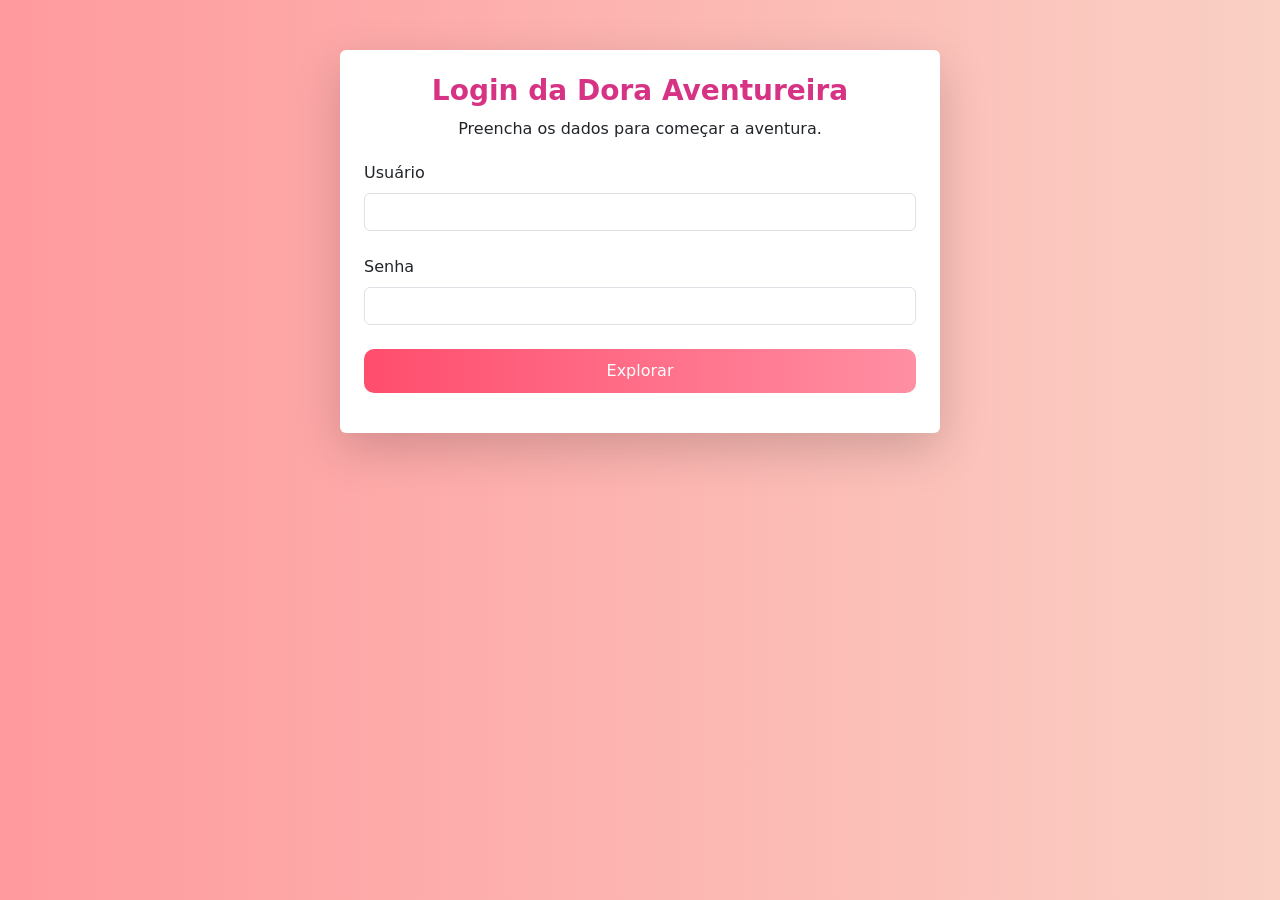
<file: index/index.html>
<html lang="en">
<head>
    <meta charset="UTF-8">
    <meta name="viewport" content="width=device-width, initial-scale=1.0">
    <title>dora</title>
</head>
<body>
    
</body>
</html>
<html lang="pt-br">
<head>
    <meta charset="UTF-8">
    <meta name="viewport" content="width=device-width, initial-scale=1.0">

    <link href="https://cdn.jsdelivr.net/npm/bootstrap@5.3.8/dist/css/bootstrap.min.css" rel="stylesheet">
    <link rel="stylesheet" href="../style.css">

    <title>Dora aventureira</title>
</head>

<body id="pagina_login">

<div id="container" class="container shadow-lg p-4 bg-white rounded" style="margin-top:50px; max-width:600px;">

    <h3 class="text-center"><strong>Login da Dora Aventureira</strong></h3>

    <p class="text-center">
        Preencha os dados para começar a aventura.
    </p>

    <form id="formulario">

        <label>Usuário</label>
        <input type="text" id="nome" class="form-control">

        <label class="mt-3">Senha</label>
        <input type="password" id="senha" class="form-control">

        <button class="mt-3 w-100" type="submit">Explorar</button>

    </form>

</div>

<script src="../script.js"></script>
</body>
</html>
</file>
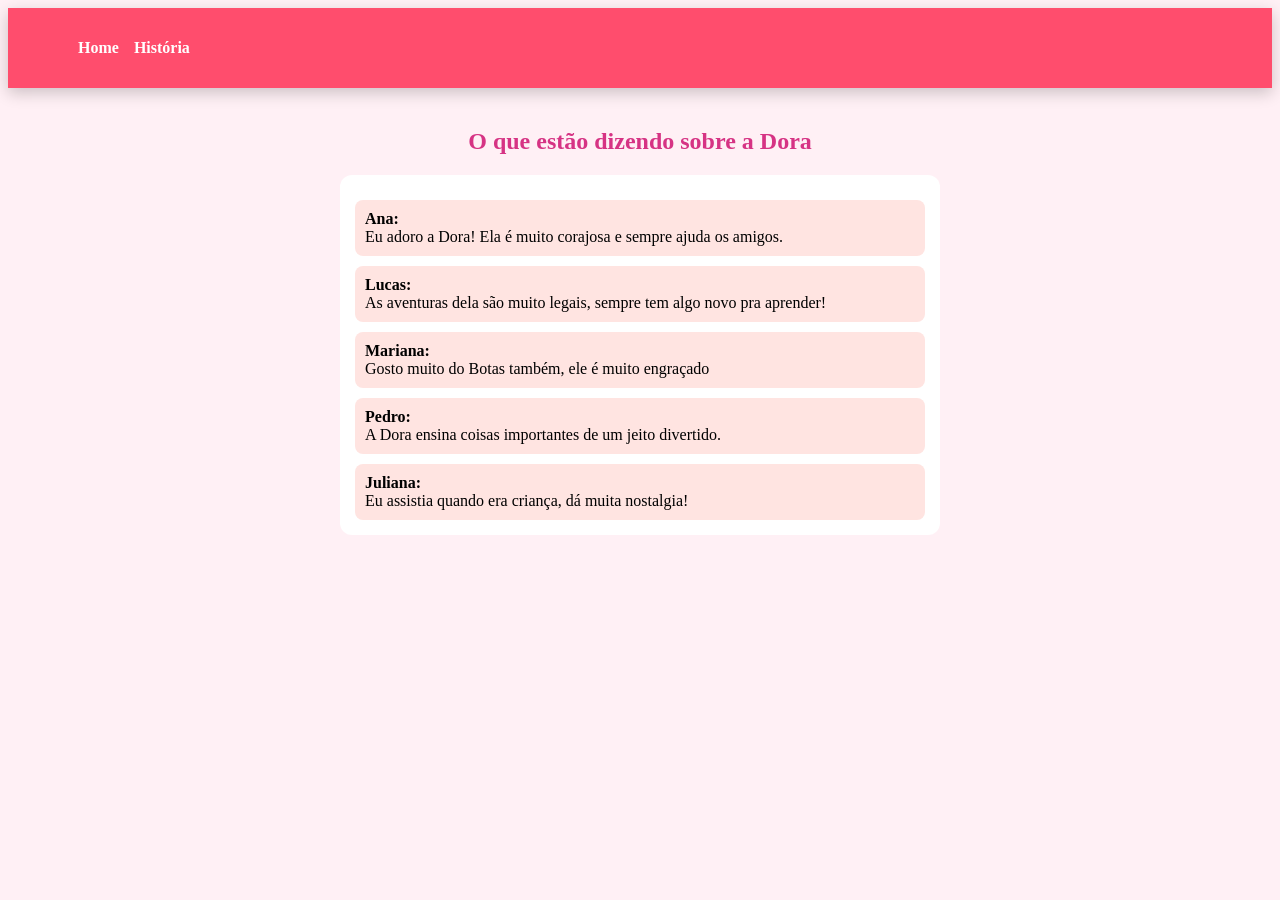
<file: index/comentarios.html>
<html lang="en">
<head>
    <meta charset="UTF-8">
    <meta name="viewport" content="width=device-width, initial-scale=1.0">
    <title>comentarios</title>
</head>
<body>
    
</body>
</html>
<html lang="pt-br">
<head>
<meta charset="UTF-8">
<meta name="viewport" content="width=device-width, initial-scale=1.0">

<link rel="stylesheet" href="../style.css">

<title>Comentários</title>
</head>

<body id="pagina_comentarios">

<nav id="navbar">
    <ul id="links">
        <li><a href="home.html">Home</a></li>
        <li><a href="historia.html">História</a></li>
    </ul>
</nav>

<div class="area-comentarios">

    <h2>O que estão dizendo sobre a Dora</h2>

    <div class="lista">

        <div class="comentario-item">
            <strong>Ana:</strong><br>
            Eu adoro a Dora! Ela é muito corajosa e sempre ajuda os amigos.
        </div>

        <div class="comentario-item">
            <strong>Lucas:</strong><br>
            As aventuras dela são muito legais, sempre tem algo novo pra aprender!
        </div>

        <div class="comentario-item">
            <strong>Mariana:</strong><br>
            Gosto muito do Botas também, ele é muito engraçado 
        </div>

        <div class="comentario-item">
            <strong>Pedro:</strong><br>
            A Dora ensina coisas importantes de um jeito divertido.
        </div>

        <div class="comentario-item">
            <strong>Juliana:</strong><br>
            Eu assistia quando era criança, dá muita nostalgia!
        </div>

    </div>

</div>

</body>
</html>
</file>
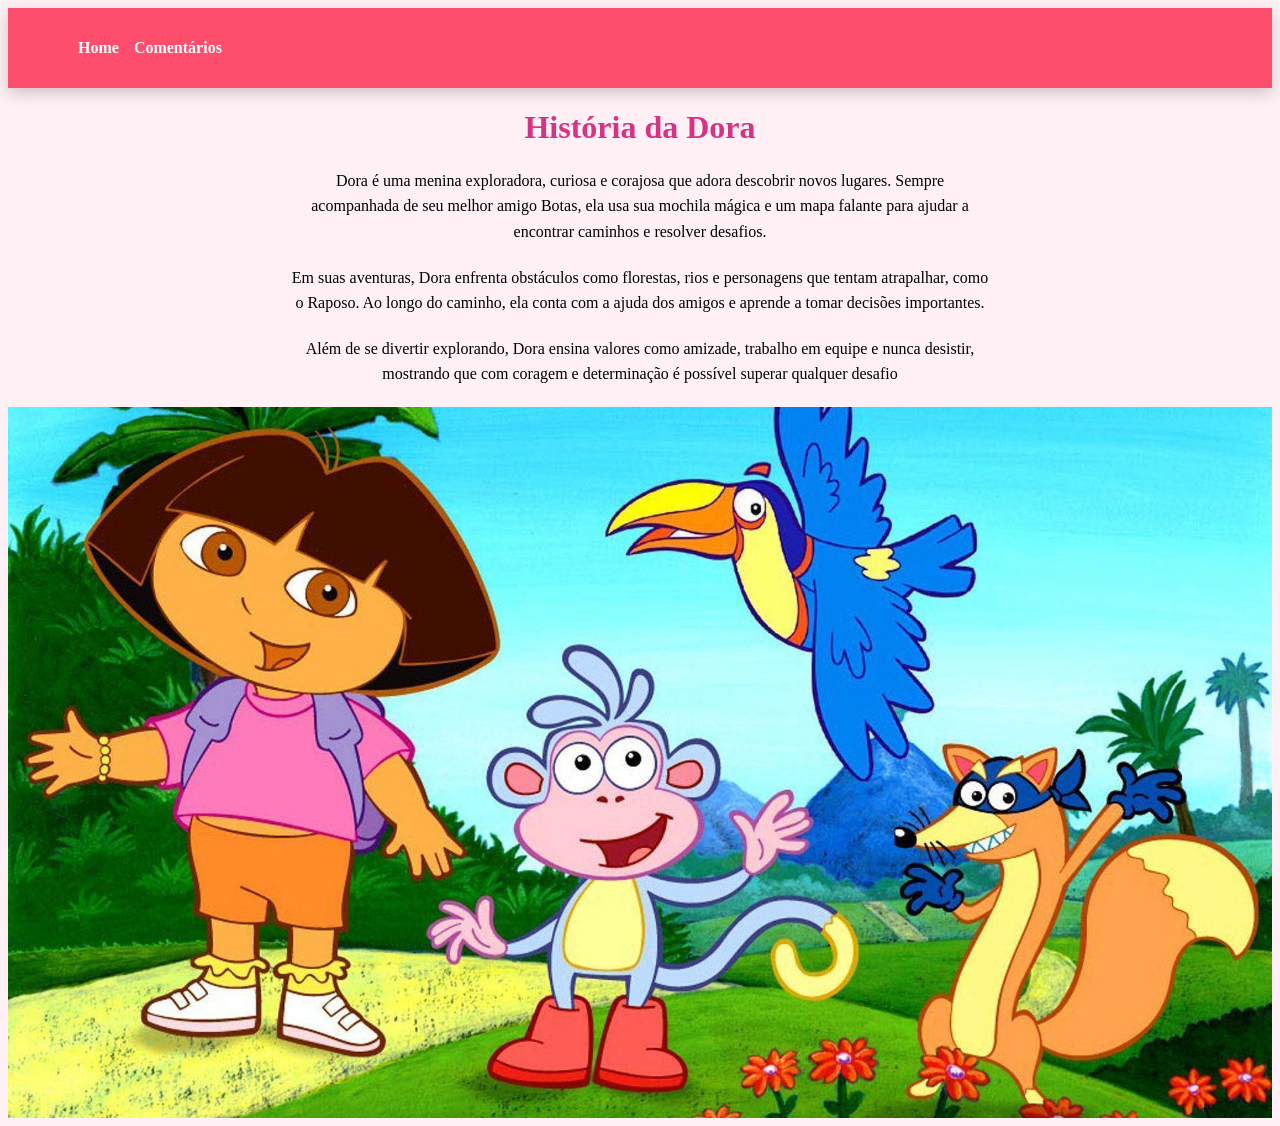
<file: index/historia.html>
<html lang="en">
<head>
    <meta charset="UTF-8">
    <meta name="viewport" content="width=device-width, initial-scale=1.0">
    <title>historia dora</title>
</head>
<body>
    
</body>
</html>
<html lang="pt-br">
<head>
<meta charset="UTF-8">
<meta name="viewport" content="width=device-width, initial-scale=1.0">

<link rel="stylesheet" href="../style.css">

<title>História</title>
</head>

<body id="pagina_historia">

<nav id="navbar">
    <ul id="links">
        <li><a href="home.html">Home</a></li>
        <li><a href="comentarios.html">Comentários</a></li>
    </ul>
</nav>

<div class="container">

    <h1>História da Dora</h1>

    <p>Dora é uma menina exploradora, curiosa e corajosa que adora descobrir novos lugares. Sempre acompanhada de seu melhor amigo Botas, ela usa sua mochila mágica e um mapa falante para ajudar a encontrar caminhos e resolver desafios.</p>
<p>Em suas aventuras, Dora enfrenta obstáculos como florestas, rios e personagens que tentam atrapalhar, como o Raposo. Ao longo do caminho, ela conta com a ajuda dos amigos e aprende a tomar decisões importantes.</p>
<p>Além de se divertir explorando, Dora ensina valores como amizade, trabalho em equipe e nunca desistir, mostrando que com coragem e determinação é possível superar qualquer desafio</p>
    <img src="assets/dora.jpg">

</div>

</body>
</html>
</file>
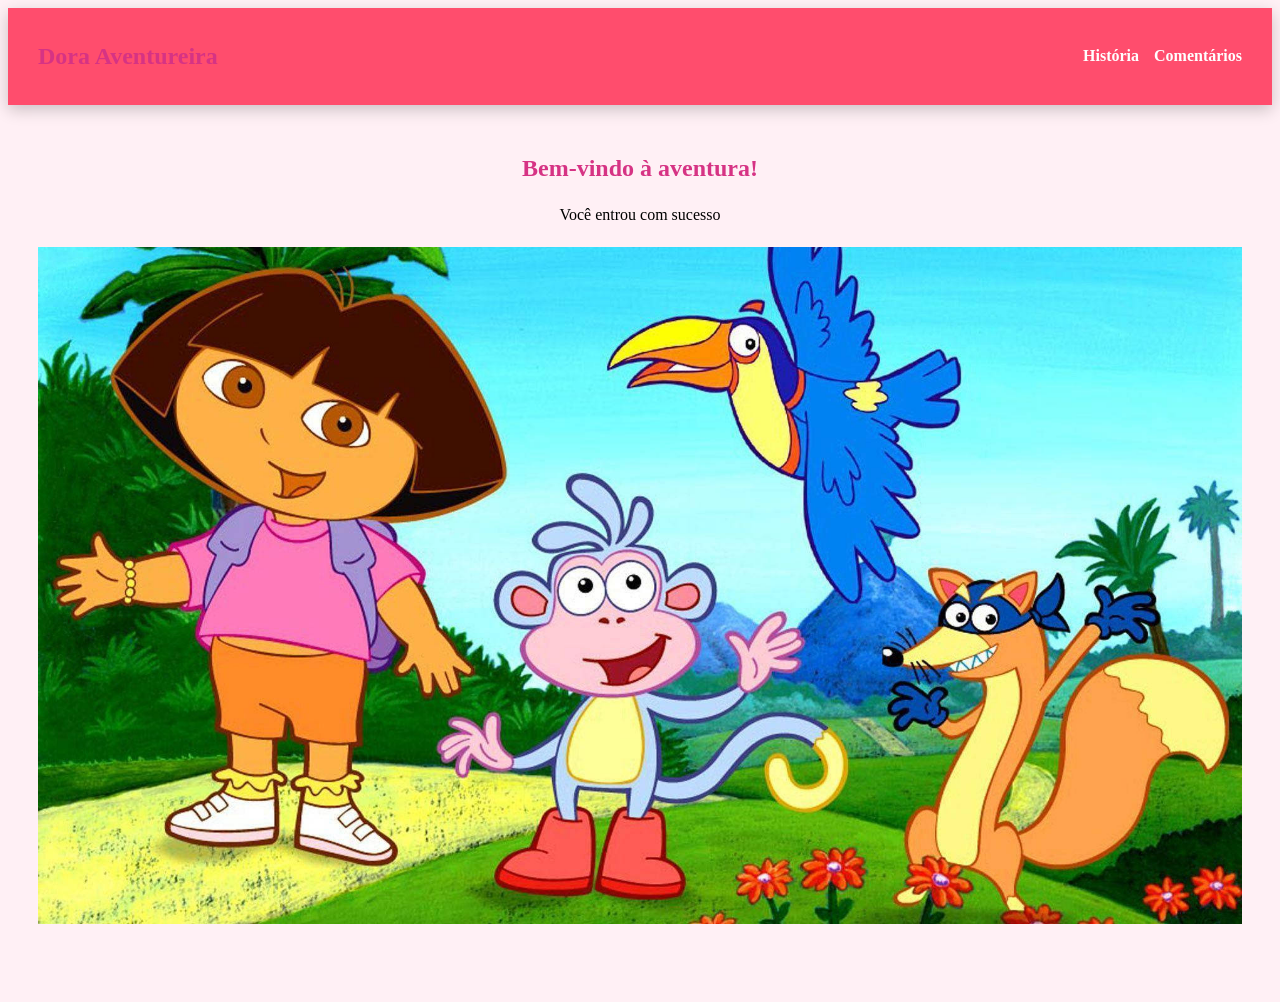
<file: index/home.html>
<html lang="en">
<head>
    <meta charset="UTF-8">
    <meta name="viewport" content="width=device-width, initial-scale=1.0">
    <title>inicio</title>
</head>
<body>
    
</body>
</html>
<html lang="pt-br">
<head>
<meta charset="UTF-8">
<meta name="viewport" content="width=device-width, initial-scale=1.0">

<link rel="stylesheet" href="../style.css">

<title>Home Dora</title>
</head>

<body id="pagina_principal">

<nav id="navbar">
    <div>
        <h2>Dora Aventureira</h2>
    </div>

    <ul id="links">
        <li><a href="historia.html">História</a></li>
        <li><a href="comentarios.html">Comentários</a></li>
    </ul>
</nav>

<main>

<section>
    <h1>Bem-vindo à aventura!</h1>
    <p>Você entrou com sucesso</p>

    <img src="assets/dora.jpg" alt="Dora">
</section>

</main>

</body>
</html>
</file>
<file: style.css>
#pagina_login {
    background: linear-gradient(to right, #ff9a9e, #fad0c4);
}

#pagina_principal,
#pagina_historia,
#pagina_comentarios {
    background-color: #fff0f5;
}

#container,
.caixa-login {
    background-color: #ffffff;
    border-radius: 15px;
    padding: 30px;
    max-width: 400px;
    margin: 100px auto;
    box-shadow: 0px 0px 15px rgba(0,0,0,0.1);
}


h1, h2, h3 {
    color: #d63384;
    text-align: center;
}

p {
    line-height: 1.6;
    font-size: 16px;
    max-width: 700px;
    margin: 0 auto 20px auto;
    text-align: center;
}


button {
    background: linear-gradient(90deg, #ff4d6d, #ff8fa3);
    color: white;
    border: none;
    border-radius: 10px;
    padding: 10px;
    transition: 0.3s;
    cursor: pointer;
}

button:hover {
    transform: scale(1.05);
    opacity: 0.9;
}


#navbar {
    display: flex;
    justify-content: space-between;
    align-items: center;
    padding: 15px 30px;
    background-color: #ff4d6d;
    color: white;
    box-shadow: 0px 5px 15px rgba(0,0,0,0.2);
}

#links {
    list-style: none;
    display: flex;
    gap: 15px;
}

#links a {
    color: white;
    text-decoration: none;
    font-weight: bold;
}

#links a:hover {
    text-decoration: underline;
}


main {
    padding: 30px;
}

section {
    margin-bottom: 40px;
}

.bloco {
    display: flex;
    align-items: center;
    justify-content: center;
    gap: 30px;
    flex-wrap: wrap;
}

.texto {
    max-width: 400px;
}

.imagem img {
    width: 300px;
    border-radius: 10px;
}

img {
    max-width: 100%;
}


#personagem-fixo {
    position: fixed;
    right: 10px;
    bottom: 10px;
    width: 120px;
}



input, textarea {
    width: 100%;
    margin: 8px 0;
    padding: 10px;
    border-radius: 8px;
    border: 1px solid #ccc;
}


.area-comentarios {
    max-width: 600px;
    margin: 40px auto;
}

.box-comentario {
    background: white;
    padding: 20px;
    border-radius: 12px;
    margin-bottom: 20px;
}

.lista {
    background: white;
    padding: 15px;
    border-radius: 12px;
}

.comentario-item {
    background: #ffe4e1;
    padding: 10px;
    margin-top: 10px;
    border-radius: 8px;
}
</file>
